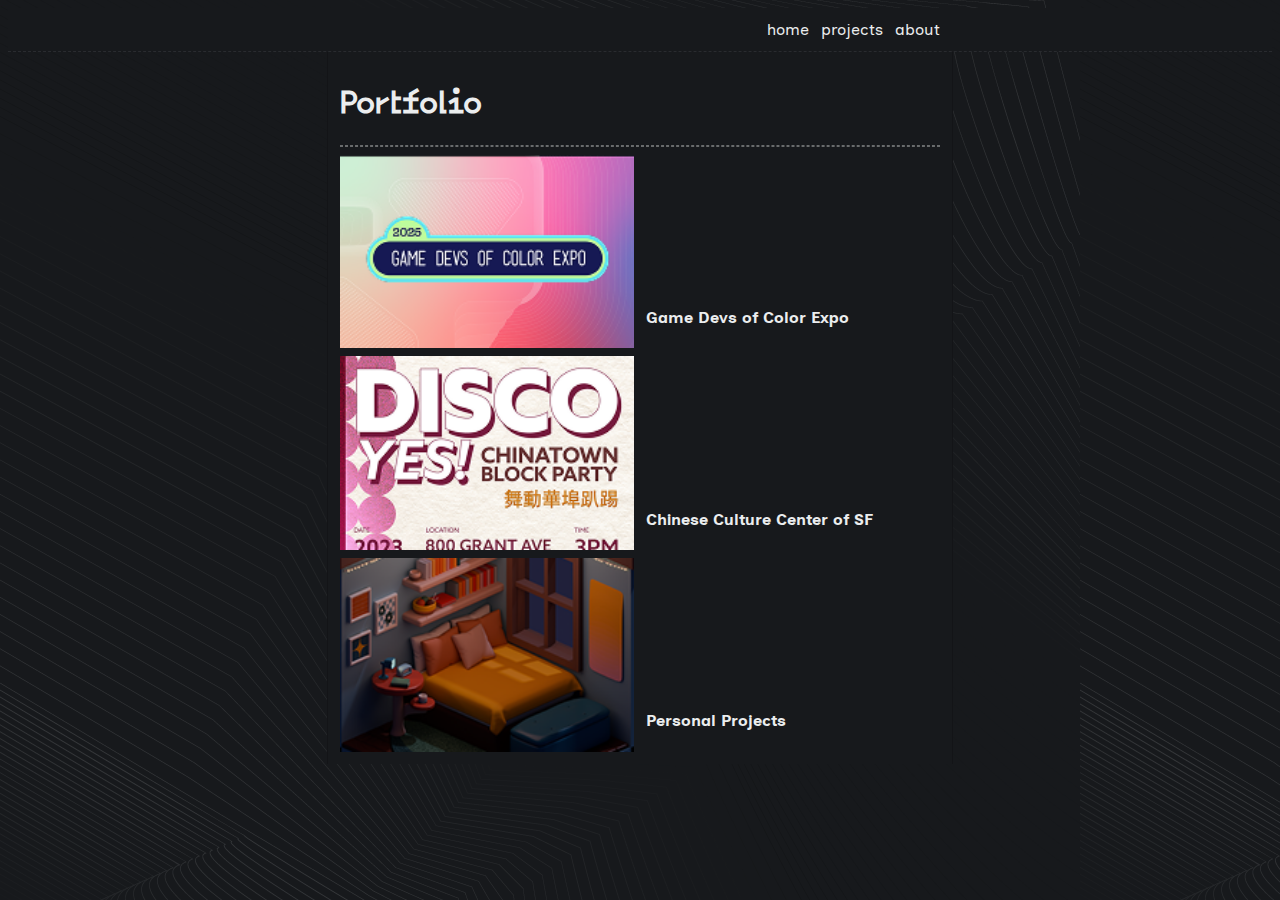
<file: portfolio.html>
<!DOCTYPE html>
<html lang="en">
<head>
    <meta charset="UTF-8">
    <meta name="viewport" content="width=device-width, initial-scale=1.0">
    <title>khatiti harper | portfolio</title>
    <link rel="icon" type="image/x-icon" href="/images/icons/favicon.gif">
    <link href="css/style.css" rel="stylesheet" type="text/css" media="all">
    <link rel="stylesheet" href="css/portfolio.css" type="text/css" media="all">
    <link href="css/fonts.css" rel="stylesheet" type="text/css" media="all">
</head>
<body>
    <div class="topBar">
        <div class="navi">
            <a href="index.html">home</a>
            <a href="projects.html">projects</a>
            <a href="about.html">about</a>
        </div>
    </div>
    
    <div class="wrapper">
        <div class="heading">
            <h1>
                Portfolio
            </h1>
        </div>
        <hr class="dg-dashed">
        <div class="project-list">
            <a href="portfolio/gdoc.html">
                <div>
                    <img src="images/thumbnail/gdoc.png" alt="">
                    <div><h4>Game Devs of Color Expo</h4></div>
                </div>
            </a>
            
            <a href="portfolio/ccc.html">
                <div>
                    <img src="images/thumbnail/ccc.png" alt="">
                    <div><h4>Chinese Culture Center of SF</h3></div>
                </div>
            </a>

            <a href="portfolio/personal.html">
                <div>
                    <img src="images/thumbnail/personal.png" alt="">
                    <div><h4>Personal Projects</h4></div>
                </div>
            </a>

        </div>
    </div>
</body>
</html>
</file>
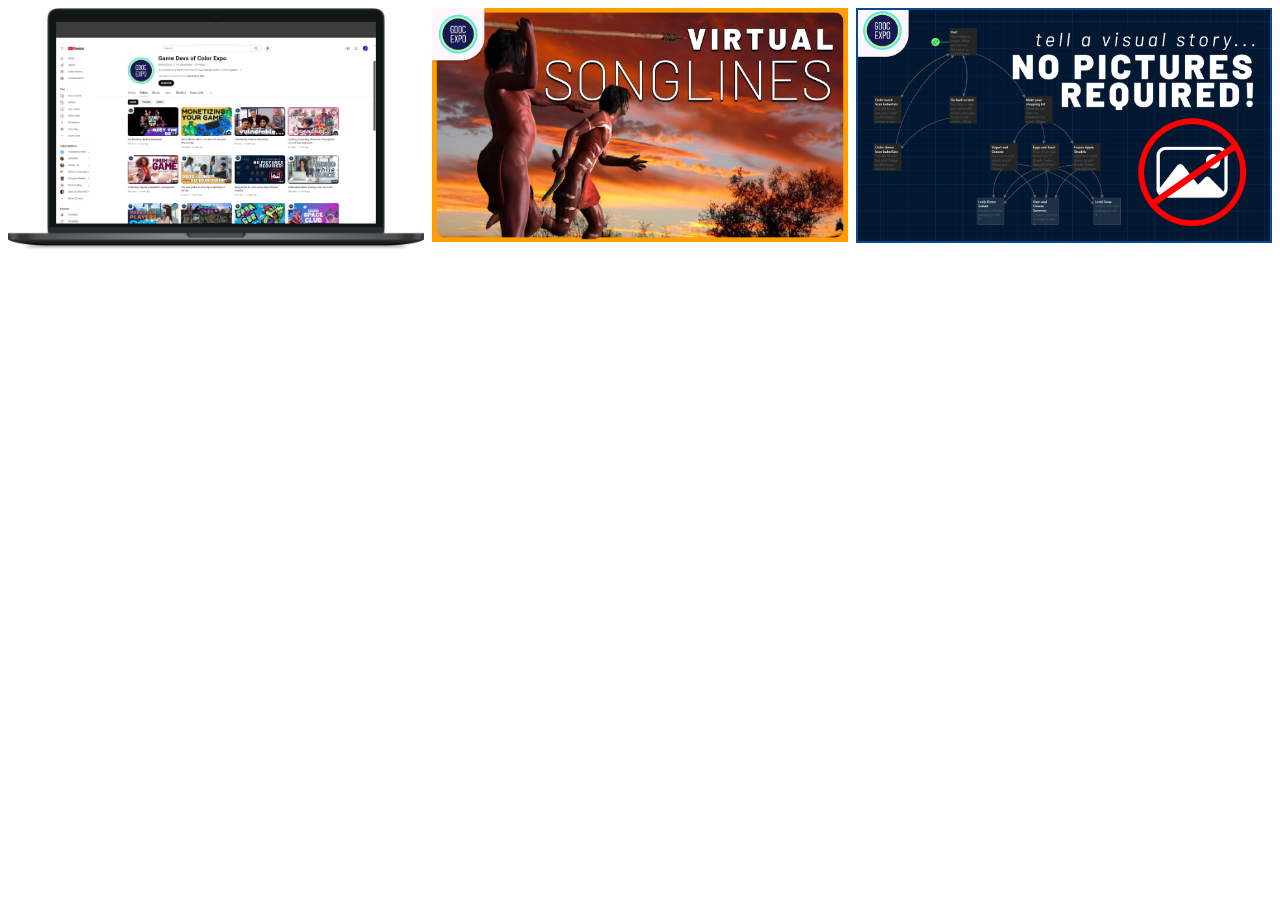
<file: img-modal/modal.html>
<!doctype html>
<html lang="en-US">
    <head>
        <meta charset="UTF-8">
        <meta name="viewport" content="width=device-width, initial-scale=1.0">
        <title>khatiti harper | graphic design & illustration</title>
        <link rel="stylesheet" href=modal.css type="text/css" media="all">
        <script defer src="modal.js"></script>
    </head>

    <body>
        <div class="gallery">
            <img src="/images/gdoc-youtube/mockup24.png" alt="" class="folioItem">
            <img src="/images/gdoc-youtube/yt24-0.png" alt="" class="folioItem">
            <img src="/images/gdoc-youtube/yt24-1.png" alt="" class="folioItem">
        </div>
        
    </body>
</file>
<file: css/style.css>
:root {
    --violet:#AD91C4;
    --dark-violet: #463752;
    --blue-green:#25BBC5;
    --lemon: #CFA726;
    --kobi: #DC9EC0;
    --eerie: #17191C;
    --charleston: #292B2F;
    --dim-grey: #696B6C;
    --bright-grey: #EBEDEE;
    --pale-silver: #D1CBB4;
}

body {
    background-color: var(--eerie);
    background-image: url(../images/texture.png);

    
    font-family: inclusive;
}

.wrapper {
    min-width: 320px;
    max-width: 600px;
    margin: auto;
    padding: 12px;
    color: var(--bright-grey);

    background-color: var(--eerie);
    border-left: 1px solid rgba(0, 0, 0, 0.171);
    border-right: 1px solid rgba(0, 0, 0, 0.171);
}
/* navigation */
.topBar {
    background-color: var(--eerie);
    padding: 12px;
    border-bottom: 1px dashed var(--charleston);
}
.navi {
    display: flex;
    justify-content: right;
    gap: 12px;
    min-width: 320px;
    max-width: 600px;
    margin: auto;

    
}

.navi a {
    color: var(--bright-grey);
    text-decoration: none;
    transition: .5s ease;
}

.navi a:hover {
    font-size: 18px;
    text-decoration: underline;
}

/* header */

.heading > h1 {
    font-family: heal-web;
    letter-spacing: 1px;
}

/* project */
    
.projects {
    line-height: 16px;
}

.projectBox {
    display: flex;
    flex-direction: column;
    gap: 8px;
}

.projectGallery {
    display: flex;
    /* border: 2px solid var(--violet); */
    gap: 8px;
}

.projectGallery img {
    width: 100%;
    transition: .3s ease-out;
}

.projectGallery > div {
    border: 1px solid transparent;
}

.projectGallery a {
    color: var(--eerie);
    text-align: center;
    text-decoration: none;
}

.projectGallery a:hover {
    text-decoration: underline;
}

.overlay {
    padding: 4px;
    opacity: 0;
    transition: .5s ease;
    background-color: var(--violet);
}

.projectGallery > div:hover {
    border: 1px solid var(--dark-violet);
}

.projectGallery > div:hover .overlay{
    opacity: 1;
}
.projectGallery > div:hover img {
    width: 102%;
}
.overlay > .text {
    color: var(--eerie)
}

/* contact */

.contact a {
    color: var(--blue-green);
}

.contact .text {
    line-height: 12px;
}

/* about */

.about {
    display: grid;
    grid-template-columns: repeat(4, 1fr);
    gap: 8px;
    align-items:start;
    padding-bottom: 12px;
}

.profilePic {
    grid-column: span 2 / span 2;
}

.profilePic img {
    width: 100%;
}

.profileText {
    grid-column: span 3 / span 3;
    grid-column-start: 3;
    padding-left: 8px;
}


div img {
    width: 100%;
}

/* footer */

.footer {
    display: flex;
    justify-content: space-between;
    align-items: center;
    font-size: 12px;
}

.socials {
    display: flex;
}

.socials a {
    color: var(--bright-grey);
    text-decoration: none;
    padding: 4px;
    transition: .5s ease;
}

.socials a:hover {
    font-size: 13px;
    text-decoration: underline;}


@media screen and (max-width: 400px) {
    .footer {
        flex-wrap: wrap;
    }
}

/* divider */

.dg-dashed {
    border: 1px dashed var(--dim-grey);
}


/* lightbox */

#lightbox {
    position: fixed;
    z-index: 1000;
    top: 0;
    left: 0;
    width: 100%;
    height: 100%;
    background-color: rgba(0, 0, 17, 0.61);
    display: none;
}

#lightbox.active {
    display: flex;
    justify-content: center;
    align-items: center;
}

#lightbox img {
    width: 80%;
}

.folioItem {
    cursor: pointer;
}
</file>
<file: css/portfolio.css>
.project-list {
    display: flex;
    flex-direction: column;
    justify-items: center;
    gap: 8px;
}

.project-list div {
    display: flex;
    width: 100%;
    gap: 12px;
    align-items:flex-end;
    
}

.project-list>a {
    color: var(--silver);
    text-decoration: none;
    transition: .2s ease;
}

.project-list>a:hover {
    border: 1px solid var(--violet);
    background-color: rgba(227, 185, 255, 0.055);
    width: 101%;
}
</file>
<file: css/fonts.css>
@font-face {
    font-family: inclusive;
    src: url(../fonts/inclusive-sans/InclusiveSans-Regular.woff2);
    font-weight: normal;
    font-style: normal;
}

@font-face {
    font-family: inclusive;
    src: url(../fonts/inclusive-sans/InclusiveSans-Bold.woff2);
    font-weight: bold;
    font-style: normal;
}

@font-face {
    font-family: inclusive;
    src: (url(../fonts/inclusive-sans/InclusiveSans-Light.woff2));
    font-weight: 100;
    font-style: normal;
}

@font-face {
    font-family: inclusive;
    src: url(../fonts/inclusive-sans/InclusiveSans-Medium.woff2);
    font-weight: 600;
    font-style: normal;
}

@font-face {
    font-family: inclusive;
    src: url(../fonts/inclusive-sans/InclusiveSans-SemiBold.woff2);
    font-weight: 800;
    font-style: normal;
}

@font-face {
    font-family: heal-web; 
    src: url(../fonts/HealTheWebA-Regular.otf);
}
</file>
